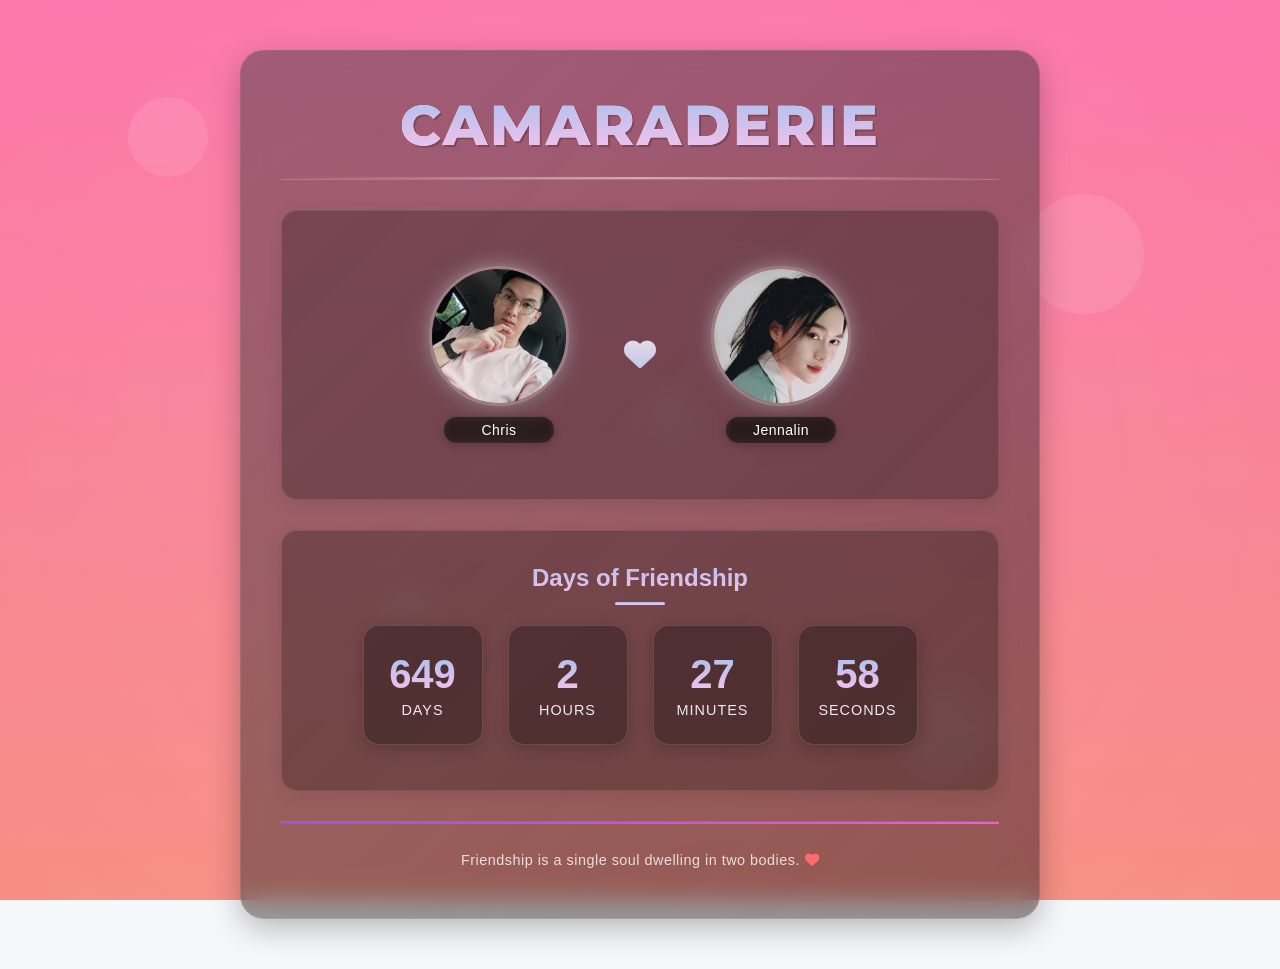
<file: index.html>
<!DOCTYPE html>
<html lang="zh-CN">
<head>
    <meta charset="UTF-8">
    <meta name="viewport" content="width=device-width, initial-scale=1.0, maximum-scale=1.0, user-scalable=no, viewport-fit=cover">
    <title>Friendship</title>
    <link rel="stylesheet" href="css/style.css">
    <link rel="stylesheet" href="https://cdnjs.cloudflare.com/ajax/libs/font-awesome/6.4.0/css/all.min.css">
    <link href="https://fonts.googleapis.com/css2?family=Montserrat:wght@400;600;800&display=swap" rel="stylesheet">
</head>
<body>
    <!-- Background animation elements -->
    <div class="bg-animation"></div>
    
    <!-- Dynamic bubbles -->
    <div class="bubble" style="width: 80px; height: 80px; top: 10%; left: 10%; animation-delay: 0s;"></div>
    <div class="bubble" style="width: 120px; height: 120px; top: 20%; left: 80%; animation-delay: 1s;"></div>
    <div class="bubble" style="width: 50px; height: 50px; top: 60%; left: 30%; animation-delay: 2s;"></div>
    <div class="bubble" style="width: 100px; height: 100px; top: 70%; left: 70%; animation-delay: 3s;"></div>
    <div class="bubble" style="width: 65px; height: 65px; top: 40%; left: 50%; animation-delay: 4s;"></div>
    
    <div class="container">
        <header>
            <h1>CAMARADERIE</h1>
        </header>
        
        <section class="friendship-section">
            <div class="avatars">
                <div class="avatar-container">
                    <div class="avatar" id="avatar1">
                        <img src="img/profile1.jpg" alt="头像1" id="avatar1-img">
                    </div>
                    <div class="name-display">Chris</div>
                </div>
                
                <div class="heart">
                    <i class="fas fa-heart"></i>
                </div>
                
                <div class="avatar-container">
                    <div class="avatar" id="avatar2">
                        <img src="img/profile2.png" alt="头像2" id="avatar2-img">
                    </div>
                    <div class="name-display">Jennalin</div>
                </div>
            </div>
            
            <div class="save-button-container">
            </div>
        </section>
        
        <section class="counter-section">
            <div class="days-label">Days of Friendship</div>
            <div class="counter-container">
                <div class="counter">
                    <span id="days">0</span>
                    <span class="label">Days</span>
                </div>
                <div class="counter">
                    <span id="hours">0</span>
                    <span class="label">Hours</span>
                </div>
                <div class="counter">
                    <span id="minutes">0</span>
                    <span class="label">Minutes</span>
                </div>
                <div class="counter">
                    <span id="seconds">0</span>
                    <span class="label">Seconds</span>
                </div>
            </div>
        </section>
        
        <footer class="footer">
            <p id="saved-message"></p>
            <p>Friendship is a single soul dwelling in two bodies. <i class="fas fa-heart"></i></p>
        </footer>
    </div>
    
    <script src="js/script.js"></script>
</body>
</html>
</file>
<file: css/style.css>
/* 全局变量 */
:root {
    --friendship-gradient-1: linear-gradient(135deg, #ff9a9e, #fad0c4);
    --friendship-gradient-2: linear-gradient(135deg, #a18cd1, #fbc2eb);
    --friendship-gradient-3: linear-gradient(135deg, #84fab0, #8fd3f4, #a6c1ee);
    --primary-color: #6c5ce7;
    --secondary-color: #00cec9;
    --accent-color: #fd79a8;
    --text-color: #2d3436;
    --bg-color: #f9f9f9;
}

/* 基础样式 */
* {
    margin: 0;
    padding: 0;
    box-sizing: border-box;
}

body {
    font-family: 'Segoe UI', Tahoma, Geneva, Verdana, sans-serif;
    color: var(--text-color);
    background-color: #f5f7fa;
    min-height: 100vh;
    display: flex;
    justify-content: center;
    align-items: center;
    position: relative;
    overflow-x: hidden;
}

/* 现代背景效果 */
body::before {
    content: '';
    position: fixed;
    top: 0;
    left: 0;
    width: 100%;
    height: 100%;
    background-image: linear-gradient(to top, #f77062 0%, #fe5196 100%);
    opacity: 0.8;
    z-index: -2;
}

/* 动态背景元素 */
.bg-animation {
    position: fixed;
    top: 0;
    left: 0;
    width: 100%;
    height: 100%;
    z-index: -1;
    overflow: hidden;
}

.bg-animation::after {
    content: '';
    position: absolute;
    top: -50%;
    left: -50%;
    width: 200%;
    height: 200%;
    background: radial-gradient(circle, rgba(255,255,255,0.1) 0%, rgba(255,255,255,0) 70%);
    animation: rotateBackground 30s linear infinite;
}

@keyframes rotateBackground {
    0% {
        transform: rotate(0deg);
    }
    100% {
        transform: rotate(360deg);
    }
}

/* 动态气泡效果 */
.bubble {
    position: absolute;
    border-radius: 50%;
    background: rgba(255, 255, 255, 0.1);
    backdrop-filter: blur(5px);
    animation: float 8s ease-in-out infinite;
    z-index: -1;
}

@keyframes float {
    0%, 100% {
        transform: translateY(0) rotate(0deg);
    }
    50% {
        transform: translateY(-20px) rotate(180deg);
    }
}

@keyframes pulse {
    0% {
        transform: scale(1);
        opacity: 0.8;
    }
    50% {
        transform: scale(1.05);
        opacity: 0.5;
    }
    100% {
        transform: scale(1);
        opacity: 0.8;
    }
}

@keyframes gradientBackground {
    0% {
        background-position: 0% 50%;
    }
    50% {
        background-position: 100% 50%;
    }
    100% {
        background-position: 0% 50%;
    }
}

@keyframes float-y {
    0% {
        transform: translateY(0px);
    }
    50% {
        transform: translateY(-10px);
    }
    100% {
        transform: translateY(0px);
    }
}

@keyframes float {
    0% {
        transform: translateY(0px);
    }
    50% {
        transform: translateY(-5px);
    }
    100% {
        transform: translateY(0px);
    }
}

.container {
    max-width: 800px;
    width: 90%;
    margin: 50px auto;
    padding: 40px;
    background-color: rgba(0, 0, 0, 0.4);
    border-radius: 24px;
    box-shadow: 0 10px 30px rgba(0, 0, 0, 0.25);
    backdrop-filter: blur(12px);
    transition: all 0.3s ease;
    position: relative;
    overflow: hidden;
    border: 1px solid rgba(255, 255, 255, 0.15);
    color: white;
}

.container::before {
    content: '';
    position: absolute;
    top: 0;
    left: 0;
    width: 100%;
    height: 100%;
    background: linear-gradient(135deg, rgba(255,255,255,0.1) 0%, rgba(255,255,255,0) 100%);
    z-index: -1;
}

.container:hover {
    transform: translateY(-5px);
    box-shadow: 0 15px 35px rgba(0, 0, 0, 0.3);
    border: 1px solid rgba(255, 255, 255, 0.2);
}

/* 头部样式 */
header {
    display: flex;
    justify-content: center;
    align-items: center;
    margin-bottom: 30px;
    padding-bottom: 20px;
    border-bottom: 1px solid rgba(255, 255, 255, 0.2);
    position: relative;
    overflow: hidden;
    text-align: center;
}

header::after {
    content: '';
    position: absolute;
    bottom: 0;
    left: 0;
    width: 100%;
    height: 2px;
    background: linear-gradient(90deg, transparent, rgba(255, 255, 255, 0.5), transparent);
    animation: shimmer 3s infinite;
}

@keyframes shimmer {
    0% { transform: translateX(-100%); }
    100% { transform: translateX(100%); }
}

h1 {
    font-weight: 800;
    font-size: 3.5rem;
    letter-spacing: 3px;
    text-transform: uppercase;
    color: white;
    position: relative;
    padding: 0 10px;
    margin: 0;
    font-family: 'Montserrat', sans-serif;
}

h1::before {
    content: 'CAMARADERIE';
    position: absolute;
    left: 0;
    top: 0;
    width: 100%;
    height: 100%;
    background-image: linear-gradient(to top, #fbc2eb 0%, #a6c1ee 100%);
    background-size: 100% 100%;
    -webkit-background-clip: text;
    background-clip: text;
    color: transparent;
    z-index: 1;
}

h1::after {
    content: 'CAMARADERIE';
    position: absolute;
    left: 2px;
    top: 2px;
    width: 100%;
    height: 100%;
    color: rgba(0, 0, 0, 0.2);
    z-index: -1;
}

h1:hover {
    transform: scale(1.05);
}

h2 {
    margin-bottom: 20px;
    color: #343a40;
    position: relative;
    display: inline-block;
}

h2::after {
    content: '';
    position: absolute;
    bottom: -5px;
    left: 0;
    width: 100%;
    height: 2px;
    background: var(--friendship-gradient-2);
    background-size: 200% 200%;
    animation: gradientBackground 5s ease infinite;
}

/* 表单样式 */
.auth-form {
    max-width: 500px;
    margin: 0 auto;
    background-color: white;
    padding: 30px;
    border-radius: 10px;
    box-shadow: 0 2px 10px rgba(0, 0, 0, 0.05);
    position: relative;
    overflow: hidden;
    transition: transform 0.3s ease, box-shadow 0.3s ease;
}

.auth-form::before {
    content: '';
    position: absolute;
    top: 0;
    left: 0;
    width: 100%;
    height: 5px;
    background: var(--friendship-gradient-1);
    background-size: 200% 200%;
    animation: gradientBackground 5s ease infinite;
}

.auth-form:hover {
    transform: translateY(-5px);
    box-shadow: 0 10px 20px rgba(0, 0, 0, 0.1);
}

.form-group {
    margin-bottom: 20px;
}

label {
    display: block;
    margin-bottom: 5px;
    font-weight: 400;
    color: #495057;
    transition: color 0.3s ease;
}

label:hover {
    color: #4a6bff;
}

input, textarea {
    width: 100%;
    padding: 10px;
    border: 1px solid #ced4da;
    border-radius: 5px;
    font-family: 'Roboto', sans-serif;
    transition: border-color 0.3s ease, box-shadow 0.3s ease;
}

input:focus, textarea:focus {
    outline: none;
    border-color: #4a6bff;
    box-shadow: 0 0 0 3px rgba(74, 107, 255, 0.25);
}

textarea {
    min-height: 100px;
    resize: vertical;
}

.form-actions {
    display: flex;
    justify-content: space-between;
    margin-top: 20px;
}

/* 好友卡片样式 */
.friends-container {
    display: grid;
    grid-template-columns: repeat(auto-fill, minmax(300px, 1fr));
    gap: 20px;
    margin-top: 30px;
}

.friend-card {
    background-color: white;
    border-radius: 10px;
    box-shadow: 0 2px 10px rgba(0, 0, 0, 0.05);
    padding: 20px;
    margin-bottom: 20px;
    transition: transform 0.3s ease, box-shadow 0.3s ease;
    position: relative;
    overflow: hidden;
    z-index: 1;
}

.friend-card::before {
    content: '';
    position: absolute;
    top: 0;
    left: 0;
    width: 100%;
    height: 5px;
    background: var(--friendship-gradient-2);
    background-size: 200% 200%;
    animation: gradientBackground 5s ease infinite;
    z-index: -1;
}

.friend-card:hover {
    transform: translateY(-5px);
    box-shadow: 0 10px 20px rgba(0, 0, 0, 0.1);
}

.friend-card:nth-child(3n+1)::before {
    background: var(--friendship-gradient-1);
}

.friend-card:nth-child(3n+2)::before {
    background: var(--friendship-gradient-3);
}

.friend-card:nth-child(3n+3)::before {
    background: var(--friendship-gradient-4);
}

.friend-name {
    font-size: 1.5rem;
    font-weight: 500;
    color: #343a40;
    margin-bottom: 10px;
    position: relative;
    display: inline-block;
}

.friend-name::after {
    content: '';
    position: absolute;
    bottom: -3px;
    left: 0;
    width: 0;
    height: 2px;
    background: var(--friendship-gradient-5);
    transition: width 0.3s ease;
}

.friend-card:hover .friend-name::after {
    width: 100%;
}

.days-count {
    font-size: 2.5rem;
    font-weight: 500;
    background: var(--friendship-gradient-5);
    -webkit-background-clip: text;
    background-clip: text;
    color: transparent;
    margin: 10px 0;
    animation: gradientBackground 5s ease infinite;
    display: inline-block;
    transition: transform 0.3s ease;
}

.friend-card:hover .days-count {
    transform: scale(1.1);
}

.friend-note {
    color: #6c757d;
    margin-bottom: 15px;
    line-height: 1.6;
    transition: color 0.3s ease;
}

.friend-card:hover .friend-note {
    color: #495057;
}

.friend-actions {
    display: flex;
    justify-content: space-between;
    margin-top: 15px;
}

/* 按钮样式 */
button {
    background: var(--friendship-gradient-5);
    color: white;
    border: none;
    border-radius: 5px;
    padding: 10px 20px;
    font-weight: 400;
    cursor: pointer;
    transition: all 0.3s ease;
    background-size: 200% 200%;
    animation: gradientBackground 5s ease infinite;
    position: relative;
    overflow: hidden;
}

button::after {
    content: '';
    position: absolute;
    top: 50%;
    left: 50%;
    width: 5px;
    height: 5px;
    background: rgba(255, 255, 255, 0.5);
    opacity: 0;
    border-radius: 100%;
    transform: scale(1, 1) translate(-50%);
    transform-origin: 50% 50%;
}

button:hover {
    transform: scale(1.05);
    box-shadow: 0 5px 15px rgba(0, 0, 0, 0.1);
}

button:active::after {
    animation: ripple 1s ease-out;
}

@keyframes ripple {
    0% {
        transform: scale(0, 0);
        opacity: 0.5;
    }
    20% {
        transform: scale(25, 25);
        opacity: 0.3;
    }
    100% {
        opacity: 0;
        transform: scale(40, 40);
    }
}

button.secondary {
    background: var(--friendship-gradient-3);
}

button.danger {
    background: var(--friendship-gradient-2);
}

/* 添加朋友表单 */
.add-friend {
    max-width: 600px;
    margin: 0 auto 40px;
    background-color: white;
    padding: 30px;
    border-radius: 10px;
    box-shadow: 0 2px 10px rgba(0, 0, 0, 0.05);
    position: relative;
    overflow: hidden;
    transition: transform 0.3s ease, box-shadow 0.3s ease;
}

.add-friend::before {
    content: '';
    position: absolute;
    top: 0;
    left: 0;
    width: 100%;
    height: 5px;
    background: var(--friendship-gradient-4);
    background-size: 200% 200%;
    animation: gradientBackground 5s ease infinite;
}

.add-friend:hover {
    transform: translateY(-5px);
    box-shadow: 0 10px 20px rgba(0, 0, 0, 0.1);
}

/* 保存按钮容器 */
.save-button-container {
    display: none;
}

/* 页脚样式 */
footer {
    text-align: center;
    margin-top: 60px;
    padding-top: 20px;
    border-top: 1px solid #e9ecef;
    color: #6c757d;
    position: relative;
}

footer::before {
    content: '';
    position: absolute;
    top: 0;
    left: 0;
    width: 100%;
    height: 2px;
    background: var(--friendship-gradient-3);
    background-size: 200% 200%;
    animation: gradientBackground 5s ease infinite;
}

/* 名字显示 */
.name-display {
    font-size: 18px;
    font-weight: 500;
    margin-top: 15px;
    text-align: center;
    padding: 8px 15px;
    border-radius: 20px;
    background: rgba(0, 0, 0, 0.3);
    box-shadow: 0 2px 8px rgba(0, 0, 0, 0.2);
    color: white;
    border: 1px solid rgba(255, 255, 255, 0.15);
    backdrop-filter: blur(5px);
    letter-spacing: 0.5px;
}

/* Days label */
.counter-section {
    text-align: center;
}

.counter-section .days-label {
    margin: 0 auto 25px auto;
    display: block;
    width: fit-content;
}

.days-label {
    font-size: 24px;
    font-weight: 600;
    background-image: linear-gradient(to top, #fbc2eb 0%, #a6c1ee 100%);
    background-size: 100% 100%;
    -webkit-background-clip: text;
    background-clip: text;
    color: transparent;
    padding: 8px 15px;
    border-radius: 30px;
    position: relative;
    display: inline-block;
}

.days-label::after {
    content: '';
    position: absolute;
    bottom: -5px;
    left: 50%;
    transform: translateX(-50%);
    width: 50px;
    height: 3px;
    background-image: linear-gradient(to top, #fbc2eb 0%, #a6c1ee 100%);
    border-radius: 3px;
}

/* 计数器容器 */
.counter-container {
    display: flex;
    justify-content: center;
    flex-wrap: wrap;
    gap: 25px;
    margin: 20px 0;
}

.counter {
    background: rgba(0, 0, 0, 0.3);
    border-radius: 16px;
    padding: 20px;
    box-shadow: 0 4px 15px rgba(0, 0, 0, 0.2);
    text-align: center;
    width: 120px;
    height: 120px;
    display: flex;
    flex-direction: column;
    justify-content: center;
    align-items: center;
    position: relative;
    overflow: hidden;
    transition: transform 0.3s ease, box-shadow 0.3s ease;
    border: 1px solid rgba(255, 255, 255, 0.15);
}

.counter:hover {
    transform: translateY(-5px);
    box-shadow: 0 8px 25px rgba(0, 0, 0, 0.25);
    border: 1px solid rgba(255, 255, 255, 0.25);
}

.counter span {
    display: block;
    color: white;
}

.counter #days, .counter #hours, .counter #minutes, .counter #seconds {
    font-size: 2.5rem;
    font-weight: 700;
    margin-bottom: 5px;
    background-image: linear-gradient(to top, #fbc2eb 0%, #a6c1ee 100%);
    background-size: 100% 100%;
    -webkit-background-clip: text;
    background-clip: text;
    color: transparent;
}

.counter .label {
    font-size: 0.9rem;
    text-transform: uppercase;
    letter-spacing: 1px;
    opacity: 0.9;
}

.friendship-section, .counter-section {
    background-color: rgba(0, 0, 0, 0.25);
    border-radius: 16px;
    padding: 25px;
    margin-bottom: 30px;
    border: 1px solid rgba(255, 255, 255, 0.1);
    box-shadow: 0 4px 15px rgba(0, 0, 0, 0.1);
}

.footer {
    margin-top: 30px;
    padding-top: 20px;
    border-top: 1px solid rgba(255, 255, 255, 0.1);
    text-align: center;
    color: rgba(255, 255, 255, 0.8);
}

.footer p {
    margin: 10px 0;
    font-size: 0.9rem;
    letter-spacing: 0.5px;
}

.footer i.fa-heart {
    color: #ff6b6b;
    animation: heartbeat 1.5s infinite;
}

@keyframes heartbeat {
    0%, 100% { transform: scale(1); }
    50% { transform: scale(1.2); }
}

/* 响应式设计 */
@media (max-width: 768px) {
    .container {
        width: 95%;
        padding: 25px 15px;
        margin: 20px auto;
    }
    
    header .title {
        font-size: 2.5rem;
        letter-spacing: 2px;
    }
    
    h1 {
        font-size: 2.8rem;
        letter-spacing: 2px;
    }
    
    .counter-container {
        gap: 15px;
        display: grid;
        grid-template-columns: 1fr 1fr;
        grid-template-rows: 1fr 1fr;
    }
    
    .counter {
        width: 100%;
        height: 100px;
        padding: 15px 10px;
    }
    
    .counter span {
        font-size: 1.8rem;
    }
    
    .counter .label {
        font-size: 0.7rem;
    }
    
    .days-label {
        font-size: 1.5rem;
        margin-bottom: 15px;
    }
    
    .avatar {
        width: 110px;
        height: 110px;
        box-shadow: 0 0 10px rgba(255, 255, 255, 0.3), 0 0 20px rgba(173, 216, 230, 0.2), 0 4px 10px rgba(0, 0, 0, 0.2);
    }
    
    .heart {
        font-size: 1.5rem;
    }
    
    .name-display {
        font-size: 16px;
        padding: 6px 12px;
    }
    
    /* Fix bubble positioning for mobile */
    .bubble {
        width: 100px;
        height: 100px;
        opacity: 0.4; /* More transparent on mobile */
    }
    
    .bubble-1 {
        top: 10%;
        left: 10%;
    }
    
    .bubble-2 {
        top: 20%;
        right: 10%;
    }
    
    .bubble-3 {
        bottom: 30%;
        left: 15%;
    }
    
    .bubble-4 {
        bottom: 20%;
        right: 15%;
    }
    
    .bubble-5 {
        top: 40%;
        left: 5%;
    }
    
    .bubble-6 {
        top: 60%;
        right: 5%;
    }
}

@media (max-width: 480px) {
    body {
        -webkit-text-size-adjust: 100%; /* Prevent iOS text size adjust */
        touch-action: manipulation; /* Disable double-tap zoom on mobile */
    }
    
    .container {
        width: 95%;
        padding: 20px 10px;
        margin: 10px auto;
    }
    
    header .title {
        font-size: 1.8rem;
        letter-spacing: 1px;
        margin-bottom: 15px;
    }
    
    h1 {
        font-size: 2rem;
        letter-spacing: 1px;
    }
    
    h1::before, h1::after {
        content: 'CAMARADERIE';
        font-size: 2rem;
    }
    
    .counter-container {
        display: flex;
        flex-direction: column;
        gap: 15px;
        align-items: center;
    }
    
    .counter {
        width: 90%;
        height: 80px;
        padding: 10px 8px;
        margin: 0;
    }
    
    .counter span {
        font-size: 1.5rem;
    }
    
    .counter .label {
        font-size: 0.6rem;
    }
    
    /* Vertical avatar layout */
    .avatars {
        flex-direction: column;
        gap: 20px;
        margin: 20px 0;
    }
    
    .avatar-container {
        display: flex;
        flex-direction: column;
        align-items: center;
        width: 100%;
    }
    
    /* Hide magic wand icon on mobile */
    .heart {
        display: none;
    }
    
    .avatar {
        width: 90px;
        height: 90px;
        border-width: 2px;
        box-shadow: 0 0 8px rgba(255, 255, 255, 0.3), 0 0 15px rgba(173, 216, 230, 0.2), 0 4px 8px rgba(0, 0, 0, 0.2);
    }
    
    footer p {
        font-size: 12px;
        padding: 0 10px;
    }
    
    .bubble {
        width: 80px;
        height: 80px;
        opacity: 0.3; /* Even more transparent on small screens */
    }
}

/* Fix for iOS Safari */
@supports (-webkit-touch-callout: none) {
    /* CSS specific to iOS devices */
    body {
        height: -webkit-fill-available;
        min-height: -webkit-fill-available;
        padding-top: env(safe-area-inset-top);
        padding-bottom: env(safe-area-inset-bottom);
        position: relative;
        overflow-x: hidden;
        overflow-y: auto;
    }
    
    html {
        height: -webkit-fill-available;
        min-height: -webkit-fill-available;
        position: relative;
        overflow: hidden;
    }
    
    .container {
        -webkit-backdrop-filter: blur(12px);
        backdrop-filter: blur(12px);
        margin-top: 10px;
        margin-bottom: 10px;
        max-height: 90vh;
        overflow-y: auto;
        -webkit-overflow-scrolling: touch;
    }
    
    .counter, .name-display, section {
        -webkit-backdrop-filter: blur(8px);
        backdrop-filter: blur(8px);
    }
    
    /* Adjust bubbles for iOS */
    .bubble {
        position: fixed;
    }
}

/* 心形动画 */
.heart {
    background-image: linear-gradient(to top, #bdc2e8 0%, #bdc2e8 1%, #e6dee9 100%);
    -webkit-background-clip: text;
    background-clip: text;
    color: transparent;
    font-size: 2rem;
    animation: heartbeat 1.5s ease infinite;
    display: inline-block;
    margin: 0 15px;
}

@keyframes heartbeat {
    0% {
        transform: scale(1);
    }
    14% {
        transform: scale(1.3);
    }
    28% {
        transform: scale(1);
    }
    42% {
        transform: scale(1.3);
    }
    70% {
        transform: scale(1);
    }
}

/* 头像样式 */
.avatars {
    display: flex;
    justify-content: center;
    align-items: center;
    margin: 30px 0;
    gap: 30px;
}

.avatar-container {
    display: flex;
    flex-direction: column;
    align-items: center;
    margin: 0 10px;
}

.avatar {
    width: 140px;
    height: 140px;
    border-radius: 50%;
    overflow: hidden;
    margin: 0 auto;
    box-shadow: 0 4px 15px rgba(0, 0, 0, 0.2);
    border: 3px solid rgba(255, 255, 255, 0.2);
    transition: all 0.3s ease;
    position: relative;
    animation: float 5s ease-in-out infinite;
}

#avatar1 {
    animation-delay: 0s;
}

#avatar2 {
    animation-delay: 1s;
}

.avatar:hover {
    border-color: rgba(255, 255, 255, 0.3);
    box-shadow: 0 8px 25px rgba(0, 0, 0, 0.3);
}

.avatar img {
    width: 100%;
    height: 100%;
    object-fit: cover;
    transition: all 0.3s ease;
}

/* Remove avatar upload styling */
.avatar-upload {
    display: none;
}

.avatar-upload label {
    cursor: pointer;
    color: white;
}

.avatar-upload input {
    display: none;
}

/* 名字显示 */
.name-display {
    font-size: 14px;
    padding: 5px 10px;
    margin-top: 10px;
    width: 80%;
    box-sizing: border-box;
}

/* Avatar glow effect */
@keyframes avatarGlow {
    0%, 100% {
        box-shadow: 0 0 15px rgba(255, 255, 255, 0.3), 0 0 30px rgba(173, 216, 230, 0.2), 0 4px 15px rgba(0, 0, 0, 0.2);
    }
    50% {
        box-shadow: 0 0 20px rgba(255, 255, 255, 0.5), 0 0 40px rgba(173, 216, 230, 0.4), 0 4px 15px rgba(0, 0, 0, 0.2);
    }
}

.avatar {
    width: 140px;
    height: 140px;
    border-radius: 50%;
    overflow: hidden;
    margin: 0 auto;
    box-shadow: 0 0 15px rgba(255, 255, 255, 0.3), 0 0 30px rgba(173, 216, 230, 0.2), 0 4px 15px rgba(0, 0, 0, 0.2);
    border: 3px solid rgba(255, 255, 255, 0.3);
    transition: all 0.3s ease;
    position: relative;
    animation: float 5s ease-in-out infinite, avatarGlow 3s ease-in-out infinite;
}
</file>
